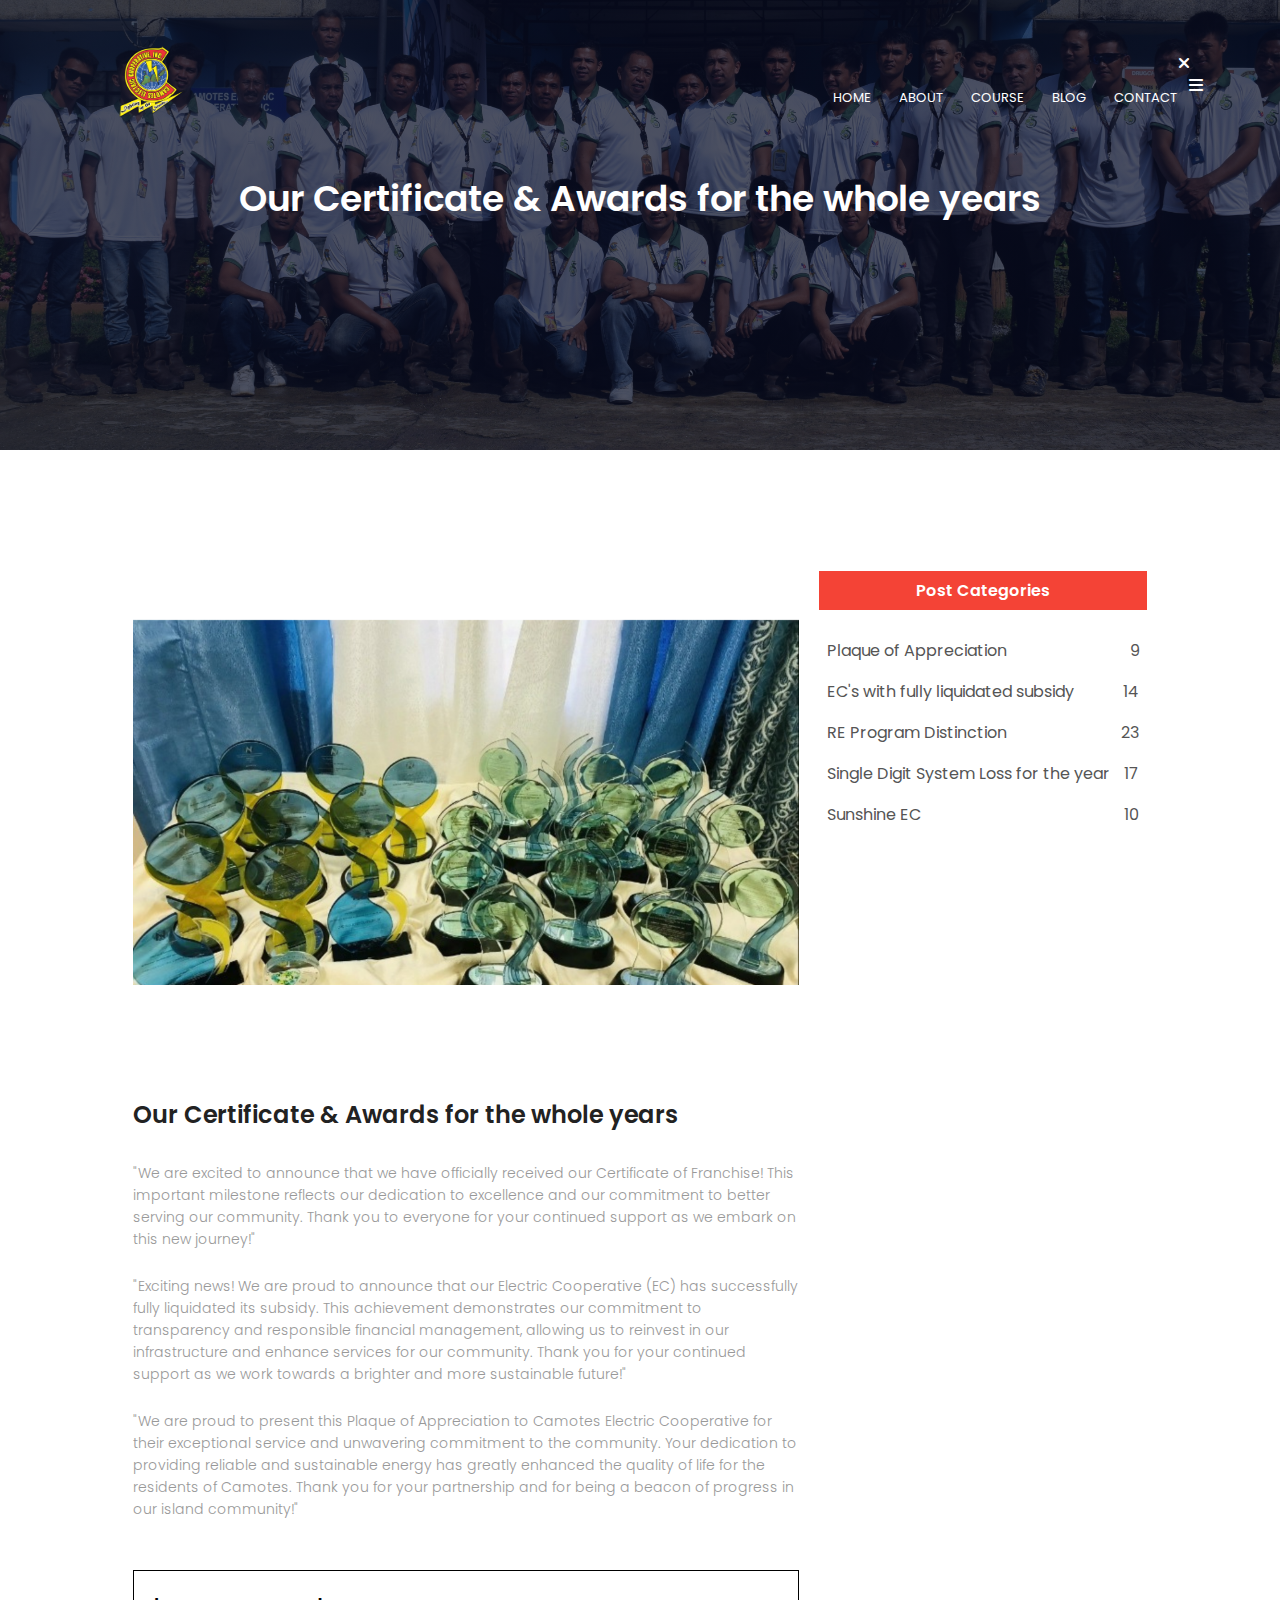
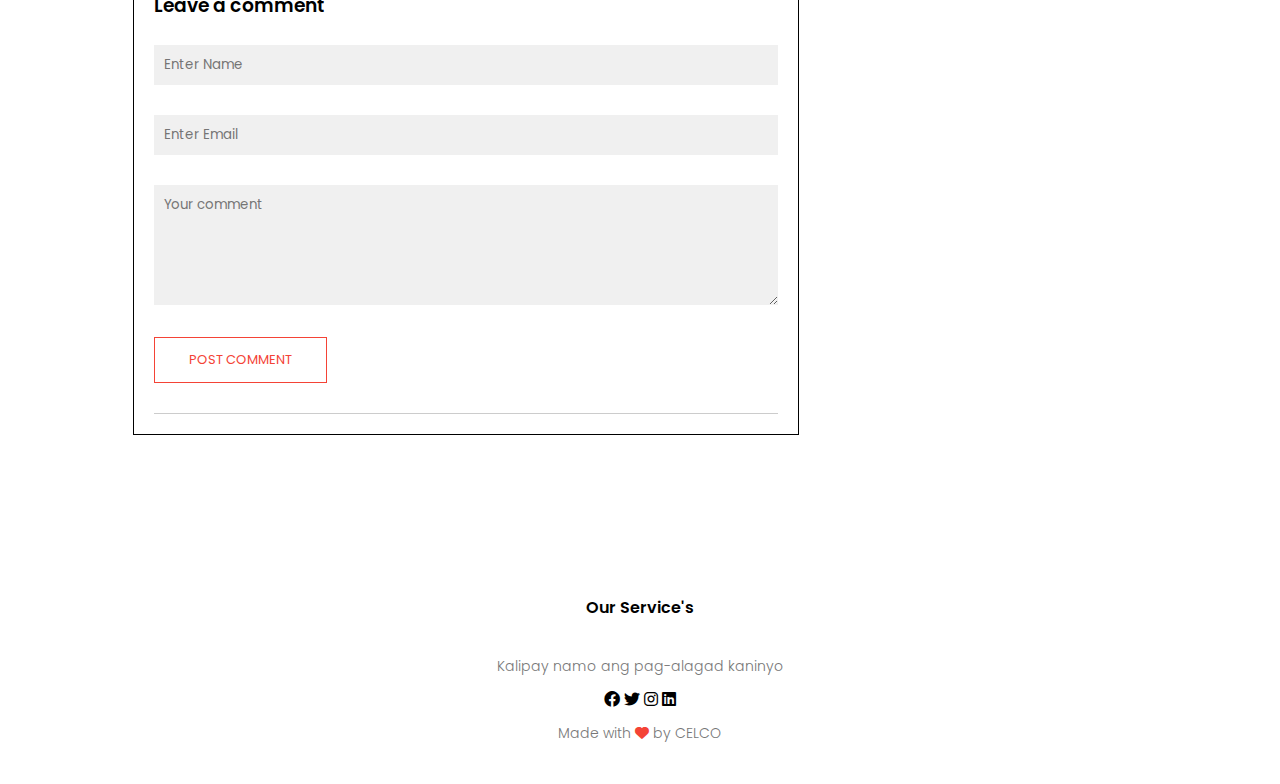
<file: website/Blog.html>
<!DOCTYPE html>
<html lang="en">
<head>
    <meta charset="UTF-8">
    <meta name="viewport" content="width=device-width, initial-scale=1.0">
    <title>Camotes Electric Cooperative</title>
    <link rel="stylesheet" href="style.css">
    <link rel="preconnect" href="https://fonts.googleapis.com">
    <link rel="preconnect" href="https://fonts.gstatic.com" crossorigin>
    <link href="https://fonts.googleapis.com/css2?family=Poppins:wght@100;200;300;400;500;600;700;900&display=swap" rel="stylesheet">
    <link rel="stylesheet" href="https://cdnjs.cloudflare.com/ajax/libs/font-awesome/6.0.0-beta3/css/all.min.css">
</head>
<body>
    <section class="sub-header">
        <nav>
            <a href="index.html"><img src="images/PROGRAM.svg" alt="Transparent Background Image" class="logo"></a>
            <div class="nav-links" id="nav-links">
                <i class="fa fa-times" onclick="hideMenu()"></i>
                <ul>
                    <li><a href="index.html">HOME</a></li>
                    <li><a href="Home.html">ABOUT</a></li>
                    <li><a href="course.html">COURSE</a></li>
                    <li><a href="blog.html">BLOG</a></li>
                    <li><a href="contact.html">CONTACT</a></li>
                </ul>
            </div>
            <i class="fa fa-bars" onclick="showMenu()"></i>
        </nav>
        <h1>Our Certificate & Awards for the whole years</h1>
    </section>
    
    <section class="blog-content">
        <div class="row">
            <div class="blog-left">
               <img src="images/all awards.png" alt="Awards Image">
               <h2>Our Certificate & Awards for the whole years</h2>
               <p>"We are excited to announce that we have officially received our Certificate of Franchise! This important milestone reflects our dedication to excellence and our commitment to better serving our community. Thank you to everyone for your continued support as we embark on this new journey!"</p>
               <br>
               <p>"Exciting news! We are proud to announce that our Electric Cooperative (EC) has successfully fully liquidated its subsidy. This achievement demonstrates our commitment to transparency and responsible financial management, allowing us to reinvest in our infrastructure and enhance services for our community. Thank you for your continued support as we work towards a brighter and more sustainable future!"</p>
               <br>
               <p>"We are proud to present this Plaque of Appreciation to Camotes Electric Cooperative for their exceptional service and unwavering commitment to the community. Your dedication to providing reliable and sustainable energy has greatly enhanced the quality of life for the residents of Camotes. Thank you for your partnership and for being a beacon of progress in our island community!"</p>

               <div class="comment-box">
                   <h3>Leave a comment</h3>
                   <form class="comment-form" onsubmit="return addComment(event);">
                       <input type="text" placeholder="Enter Name" required>
                       <input type="email" placeholder="Enter Email" required>
                       <textarea rows="5" placeholder="Your comment" required></textarea>
                       <button type="submit" class="hero-btn red-btn">POST COMMENT</button>
                   </form>
                   <div id="comments-container"></div> <!-- Container for displaying comments -->
               </div>
            </div>
            <div class="blog-right">
                <h3>Post Categories</h3>
                <div>
                    <span>Plaque of Appreciation</span>
                    <span>9</span>
                </div>
                <div>
                    <span>EC's with fully liquidated subsidy</span>
                    <span>14</span>
                </div>   
                <div>
                    <span>RE Program Distinction</span>
                    <span>23</span>
                </div>
                <div>
                    <span>Single Digit System Loss for the year</span>
                    <span>17</span>
                </div>
                <div>
                    <span>Sunshine EC</span>
                    <span>10</span>
                </div>
            </div>
        </div>
    </section>

    <section class="footer">
        <h4>Our Service's</h4>
        <p>Kalipay namo ang pag-alagad kaninyo</p>
        <div class="icons">
            <i class="fab fa-facebook"></i>
            <i class="fab fa-twitter"></i>
            <i class="fab fa-instagram"></i>
            <i class="fab fa-linkedin"></i>
        </div>
        <p>Made with <i class="fas fa-heart"></i> by CELCO</p>
    </section>

    <script>
        
        var navLinks = document.getElementById("nav-links");

        function showMenu() {
            navLinks.style.right = "0";
        }

        function hideMenu() {
            navLinks.style.right = "-200px";
        }

        
        function addComment(event) {
            event.preventDefault(); 

            
            const name = event.target[0].value;
            const email = event.target[1].value;
            const comment = event.target[2].value;

            
            const commentDiv = document.createElement('div');
            commentDiv.innerHTML = `<strong>${name}</strong> (${email})<br>${comment}<hr>`;
            
            
            document.getElementById('comments-container').appendChild(commentDiv);

            
            event.target.reset();
        }
    </script>
</body>
</html>
</file>
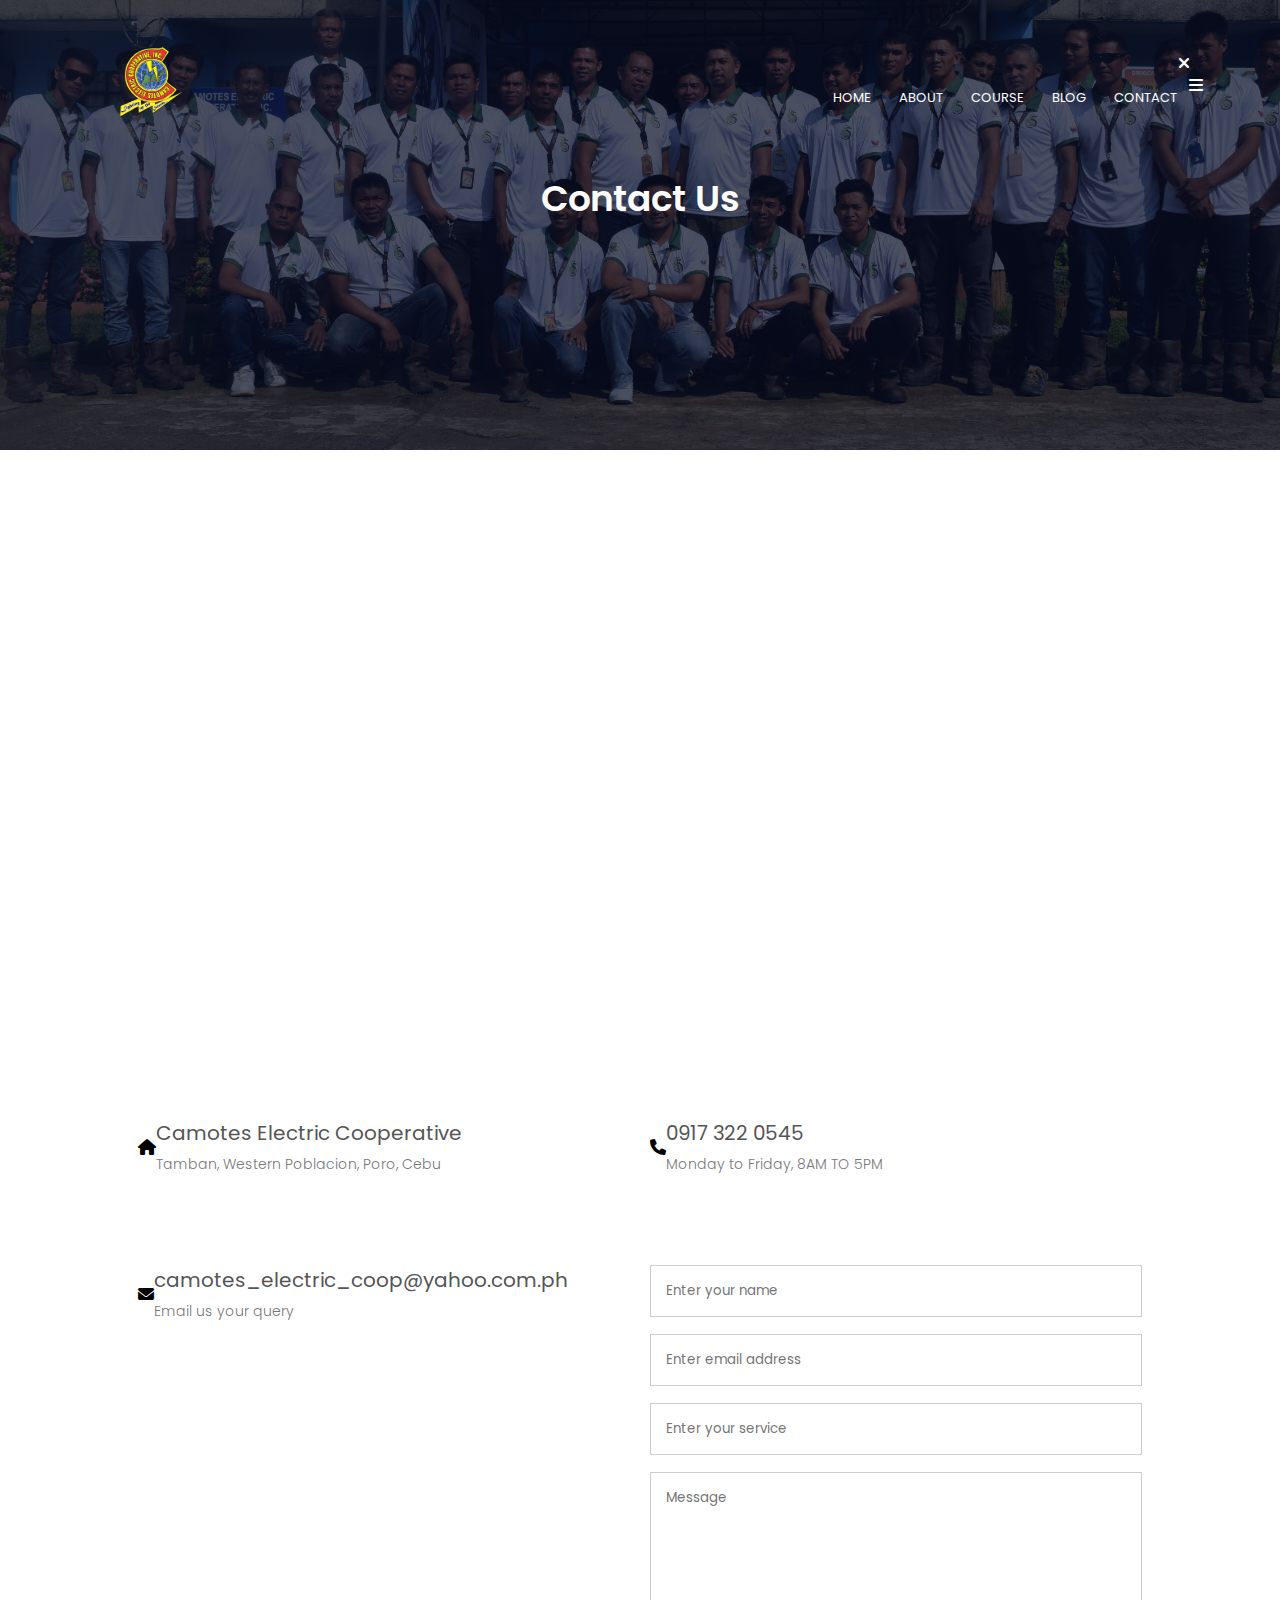
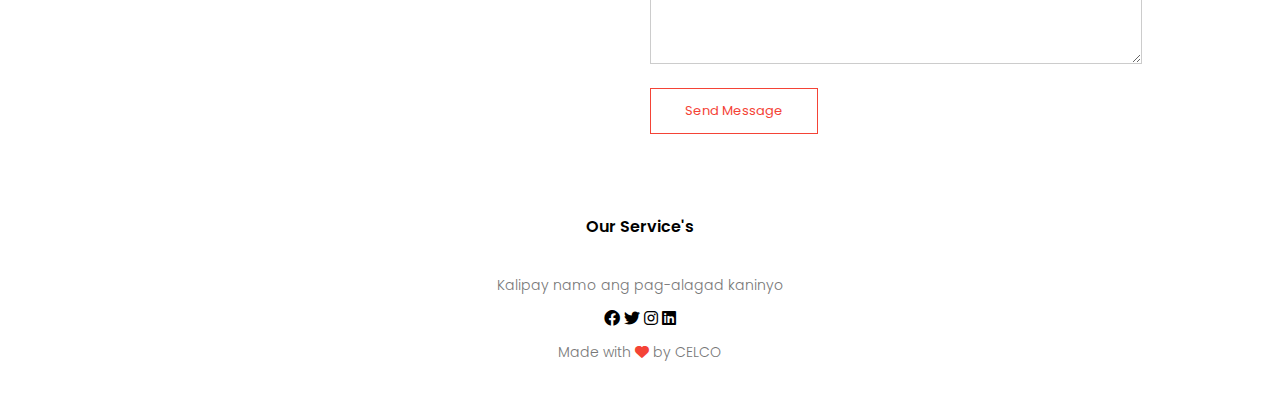
<file: website/Contact.html>
<!DOCTYPE html>
<html lang="en">
<head>
    <meta charset="UTF-8">
    <meta name="viewport" content="width=device-width, initial-scale=1.0">
    <title>Camotes Electric Cooperative</title>
    <link rel="stylesheet" href="style.css">
    <link rel="preconnect" href="https://fonts.googleapis.com">
    <link rel="preconnect" href="https://fonts.gstatic.com" crossorigin>
    <link href="https://fonts.googleapis.com/css2?family=Poppins:wght@100;200;300;400;500;600;700;900&display=swap" rel="stylesheet">
    <link rel="stylesheet" href="https://cdnjs.cloudflare.com/ajax/libs/font-awesome/6.0.0-beta3/css/all.min.css">
</head>
<body>
    <section class="sub-header">
        <nav>
            <a href="index.html"><img src="images/PROGRAM.svg" alt="Transparent Background Image" class="logo"></a>
            <div class="nav-links" id="nav-links">
                <i class="fa fa-times" onclick="hideMenu()"></i>
                <ul>
                    <li><a href="index.html">HOME</a></li>
                    <li><a href="Home.html">ABOUT</a></li>
                    <li><a href="course.html">COURSE</a></li>
                    <li><a href="blog.html">BLOG</a></li>
                    <li><a href="contact.html">CONTACT</a></li>
                </ul>
            </div>
            <i class="fa fa-bars" onclick="showMenu()"></i>
        </nav>
        <h1>Contact Us</h1>
    </section>

     <!----------contact us------------>
     <section class="location">
        <iframe src="https://www.google.com/maps/embed?pb=!1m18!1m12!1m3!1d3921.3487163199893!2d124.39943487369375!3d10.629994061880351!2m3!1f0!2f0!3f0!3m2!1i1024!2i768!4f13.1!3m3!1m2!1s0x33a82cb720f79d57%3A0x203c3f3a45faf7e6!2sCamotes%20Electric%20Cooperative-(CELCO)!5e0!3m2!1sfil!2sph!4v1728970250301!5m2!1sfil!2sph" width="600" height="450" style="border:0;" allowfullscreen="" loading="lazy" referrerpolicy="no-referrer-when-downgrade"></iframe>
     </section>
     
     <section class="contact-us">
        <div class="row">

            <!-- Address Section -->
            <div class="contact-col">
                <div>
                    <i class="fas fa-home"></i> 
                    <span>
                        <h5>Camotes Electric Cooperative</h5>
                        <p>Tamban, Western Poblacion, Poro, Cebu</p>
                    </span>                  
                </div>
            </div>
    
            <!-- Phone Section -->
            <div class="contact-col">
                <div>
                    <i class="fas fa-phone"></i> 
                    <span>
                        <h5>0917 322 0545</h5>
                        <p>Monday to Friday, 8AM TO 5PM</p>
                    </span>
                </div>
            </div>
    
            <!-- Email Section -->
            <div class="contact-col">
                <div>
                    <i class="fas fa-envelope"></i>  
                    <span>
                        <h5>camotes_electric_coop@yahoo.com.ph</h5>
                        <p>Email us your query</p>
                    </span>
                </div>
            </div>
            <div class="contact-col">
                <form action="form-handler.php" method="post">
                    <input type="text" name="name" placeholder="Enter your name" required>
                    <input type="email" name="email" placeholder="Enter email address" required>
                    <input type="text" name="service" placeholder="Enter your service" required>
                    <textarea rows="8" name="message" placeholder="Message" required></textarea>
                    <button type="submit" class="hero-btn red-btn">Send Message</button>

                </form>
            </div>
        </div>
    </section>
    




   
    <!----------footer------------>

    <section class="footer">
        <h4>Our Service's</h4>
        <p>Kalipay namo ang pag-alagad kaninyo</p>
        <div class="icons">
            <i class="fab fa-facebook"></i>
            <i class="fab fa-twitter"></i>
            <i class="fab fa-instagram"></i>
            <i class="fab fa-linkedin"></i>
        </div>
        <p>Made with <i class="fas fa-heart"></i> by CELCO</p>
    </section>

    <script>
        // JavaScript for Toggle Menu
        var navLinks = document.getElementById("nav-links");

        function showMenu() {
            navLinks.style.right = "0";
        }

        function hideMenu() {
            navLinks.style.right = "-200px";
        }

        // JavaScript for Adding Comments
        function addComment(event) {
            event.preventDefault(); // Prevent the default form submission

            // Get input values
            const name = event.target[0].value;
            const email = event.target[1].value;
            const comment = event.target[2].value;

            // Create comment element
            const commentDiv = document.createElement('div');
            commentDiv.innerHTML = `<strong>${name}</strong> (${email})<br>${comment}<hr>`;
            
            // Append comment to comments container
            document.getElementById('comments-container').appendChild(commentDiv);

            // Clear the form
            event.target.reset();
        }
    </script>
</body>
</html>
</file>
<file: website/style.css>
* {
    margin: 0;
    padding: 0;
    font-family: 'Poppins', sans-serif;
}

.header {
    min-width: 100vw;
    width: 100%;
    height: 800px;
    background-image: linear-gradient(rgba(4,9,30,0.7),rgba(4,9,30,0.7)), url('https://s3.ap-south-1.amazonaws.com/gotouniv/cover_photo/3675/cover_photo_1500X500.jpg');
    background-position: center;
    background-size: cover;
    background-repeat: no-repeat;
    position: relative;
}
nav{
    display: flex;
    padding: 2% 6%;
    justify-content: space-between;
    align-items: center;
}
nav img{
    width: 150px;
}
.nav-links{
    flex: 1;
    text-align: right;

}
.nav-links ul li{
    list-style: none;
    display: inline-block;
    padding: 8px 12px;
    position: relative;
}
.nav-links ul li a{
    color: #fff;
    text-decoration: none;
    font-size: 13px;
}
.nav-links ul li::after{
    content:'';
    width: 0%;
    height: 2px;
    background: #f44336;
    display: block;
    margin: auto;
    transition: 0.5s;
}    
.nav-links ul li:hover::after{
    width: 100%;
}
.text-box{
    width: 90%;
    color: #fff;
    position: absolute;
    top: 50%;
    left: 50%;
    transform: translate(-50%,-50%);
    text-align: center;
}
.text-box h1{
    font-size: 62px;
}
.text-box p{
    margin: 10px 0 40px;
    font-size: 14px;
    color: #fff;
}
.hero-btn{
    display: inline-block;
    text-decoration: none;
    color: #fff;
    border: 1px solid #fff;
    padding: 12px 34px;
    font-size: 13px;
    background: transparent;
    position: relative;
    cursor: pointer;

}
.hero-btn:hover{
    border: 1px solid #f44336;
    background: #f44336;
    transition: 1s;
}
nav.fa{
    display: none;
}
@media(max-width: 700px){
    .text-box h1{
        font-size: 20px;
    }
    .nav-links ul li{
        display: block;
    }
    .nav-links{
        position: fixed;
        background: #f44336;
        height: 200vh;
        width: 200px;
        top: 0;
        right: -200px;
        text-align: left;
        z-index: 2;
        transition: 1s;
    }
     nav .fa{
        display: block;
        color: #fff;
        margin: 10px;
        font-size: 22px;
        cursor: pointer;
    }
    .nav-links ul{
        padding: 30px;
    }
}

/*----- course ------*/

.course{
    width: 80%;
    margin: auto;
    text-align: center;
    padding-top: 100px;

}
h1{
    font-size: 36px;
    font-weight: 600;
}
p{
    color: #777;
    font-size: 14px;
    font-weight: 300;
    line-height: 22px;
    padding: 10px;
}
.row{
    margin-top: 5%;
    display: flex;
    justify-content: space-between;
}
.course-col{
    flex-basis: 31%;
    background: #fff3f3;
    border-radius: 10px;
    margin-bottom: 5%;
    padding: 20px 12px;
    box-sizing: border-box;
    transition: 0.5s;
}
h3{
    text-align: center;
    font-weight: 600;
    margin: 10px 0;
}
.course-col:hover{
    box-shadow: 0 0 20px 0px rgb(0, 0, 0, 0.2);
}
@media(max-width: 700px){
    .row{
        flex-direction: column;
    }
}

/*------- Cooperative -------*/

.Cooperative {
    display: flex;
    flex-direction: column;
    align-items: center; 
    text-align: center; 
    padding: 50px 20px; 
}

.Cooperative h1 {
    font-size: 36px; 
    margin-bottom: 10px; 
}

.Cooperative p {
    font-size: 18px;
    margin-bottom: 30px;
}

.row {
    display: flex;
    justify-content: center; 
    gap: 20px; 
    flex-wrap: wrap;
}

.Cooperative-col {
    flex-basis: 30%; 
    max-width: 30%; 
    border-radius: 10px;
    margin-bottom: 30px;
    position: relative;
    overflow: hidden;
}

.Cooperative-col img {
    width: 100%;
    height: auto;
    display: block;
    border-radius: 10px;
    object-fit: cover;
    aspect-ratio: 16/9; 
}

.layer {
    background: transparent;
    height: 100%;
    width: 100%;
    position: absolute;
    top: 0;
    left: 0;
    transition: 0.5s;
}

.layer:hover {
    background: rgb(226, 0, 0, 0.7);
}

.layer h3 {
    width: 100%;
    font-weight: 500;
    color: #fff;
    font-size: 26px;
    bottom: 0;
    left: 50%;
    transform: translate(-50%);
    position: absolute;
    opacity: 0;
    transition: 0.5s;
}

.layer:hover h3 {
    bottom: 49%;
    opacity: 1;
}

@media (max-width: 700px) {
    .Cooperative-col {
        flex-basis: 100%;
        max-width: 100%;
    }
}

/*------- facilities --------*/

.facilities {
    width: 80%;
    margin: auto;
    text-align: center;
    padding-top: 100px;
}

.facilities h1 {
    font-size: 36px; 
    margin-bottom: 10px; 
}

.facilities p {
    font-size: 18px; 
    margin-bottom: 30px; 
}

.row {
    display: flex; 
    justify-content: center; 
    flex-wrap: wrap; 
    gap: 20px; 
}

.facilities-col {
    flex-basis: 31%; 
    border-radius: 10px;
    margin-bottom: 5%; 
    text-align: center; 
}

.facilities-col img {
    width: 100%; 
    border-radius: 10px;
    object-fit: cover; 
}

.facilities-col h3 {
    margin-top: 16px;
    margin-bottom: 15px;
    text-align: center; 
}

.facilities-col p {
    margin: 0; 
    padding: 0; 
}


@media (max-width: 700px) {
    .facilities-col {
        flex-basis: 100%; 
        max-width: 100%;
    }

    .facilities-col img {
        width: 100%; 
    }
}


/*------- testimonials -------*/

.testimonials{
    width: 80%;
    margin: auto;
    padding-top: 100px;
    text-align: center;
}
.testimonials-col{
    flex-basis: 44%;
    border-radius: 10px;
    margin-bottom: 5%;
    text-align: left;
    background: #fff3f3;
    padding: 25px;
    cursor: pointer;
    display: flex;
}
.testimonials-col img{
    height: 40px;
    margin-left: 5px;
    margin-right: 30px;
    border-radius: 50%;
}
.testimonials-col p{
    padding: 0;
}
.testimonials-col h3{
    margin-top: 15px;
    text-align: left;
}
.testimonials-col .fa{
    color: #f44336;
}
@media(maxw-width: 700px){
 .testimonials-col img{
    margin-left: 5px;
    margin-right: 30px;
 }
}
/*------ Call to Action --------*/

.cta{
    margin: 100px auto;
    width: 80%;
    background-image: linear-gradient(rgba(0,0,0,0.7), rgba(0,0,0,0.7)),url(https://ushppartners.com/wp-content/uploads/2021/11/contact-banner.png);
    background-position: center;
    background-size: cover;
    border-radius: 10px;
    text-align: center;
    padding: 100px 0;
}

.cta h1{
    color: #fff;
    margin-bottom: 40px;
    padding: 0;
}

@media(max-width: 700px){
    .cta h1{
        font-size: 24px;
    }
}

/*------ footer --------*/
.footer{
    width: 100%;
    text-align: center;
    padding: 30px 0;
}

.footer h4{
    margin-bottom: 25px;
    margin-top: 20px;
    font-weight: 600;
}
.icons .fa {
    color: #f44336; 
    margin: 0 13px;
    cursor: pointer;
    padding: 18px 0;
}

.fa-heart, .fa-heart-o {
    color: #f44336;

}


/*------------ about us page ----------*/

.sub-header{
    height: 50vh;
    width: 100%;
    background-image: linear-gradient(rgba(4,9,30,0.7),rgba(4,9,30,0.7)),url(images/celco.jpg);
    background-position: center;
    background-size: cover;
    text-align: center;
    color: #fff;
}

.about-us{
    width: 80%;
    margin: auto;
    padding-top: 80px;
    padding-bottom: 50px;
}

.about-col{
    flex-basis: 48%;
    padding: 30px 2px;
}

.about-col img{
     width: 100%;
}

.about-col h1{
    padding-top: 0;
}

.about-col p{
    padding: 15px 0 25px;
}

.red-btn{
    border: 1px solid #f44336;
    background: transparent;
    color: #f44336;
}

.red-btn:hover{
    color: #fff;
}


/*------------ blog-content ----------*/

.blog-content{
    width: 80%;
    margin: auto;
    padding: 60px 0;
}
.blog-left{
    flex-basis: 65%;
}
.blog-left img{
    width: 100%;
}
.blog-left h2{
    color: #222;
    font-weight: 600;
    margin: 30px 0;
}
.blog-left p{
    color: #999;
    padding: 0;
}
.blog-right{
    flex-basis: 32%;
}
.blog-right h3{
    background: #f44336;
    color: #fff;
    padding: 7px 0;
    font-size: 16px;
    margin-bottom: 20px;
}
.blog-right div{
    display: flex;
    align-items: center;
    justify-content: space-between;
    color: #555;
    padding: 8px;
    box-sizing: border-box;
}    
.comment-box{
    border: 1px solid #000000;
    margin: 50px 0;
    padding: 10px 20px;
}
.comment-box h3{
    text-align: left;
}
.comment-form input, .comment-form textarea{
    width: 100%;
    padding: 10px;
    margin: 15px 0;
    box-sizing: border-box;
    border: none;
    outline: none;
    background: #f0f0f0;

}
.comment-form button{
    margin: 10px 0;
}

#comments-container {
    margin-top: 20px;
    border-top: 1px solid #ccc;
    padding-top: 10px;
}

#comments-container div {
    padding: 10px 0;
    border-bottom: 1px solid #ddd;
}

@media(max-width:700px){
    .sub-header{
        font-size: 24px;
    }
}
/*--------contact us page---------*/
.location{
    width: 80%;
    margin: auto;
    padding: 80px 0;
}
.location iframe{
    width: 100%;
}
.contact-us{
    width: 80%;
    margin: auto;
}
.contact-col{
    flex-basis: 48%;
    margin-bottom: 30px;
}
.contact-col div{
    display: flex;
    align-items: center;
    margin-bottom: 40px;
}
.contact-col div .fa{
    font-size: 28px;
    color: #f44336;
    margin: 10px;
    margin-right: 30px;
}
.contact-col div p{
    padding: 0;
}
.contact-col div h5{
    font-size: 20px;
    margin-bottom: 5px;
    color: #555;
    font-weight: 400;
}
.contact-col input, .contact-col textarea{
    width: 100%;
    padding: 15px;
    margin-bottom: 17px;
    outline: none;
    border: 1px solid #ccc;
    box-sizing: border-box;
}
</file>
